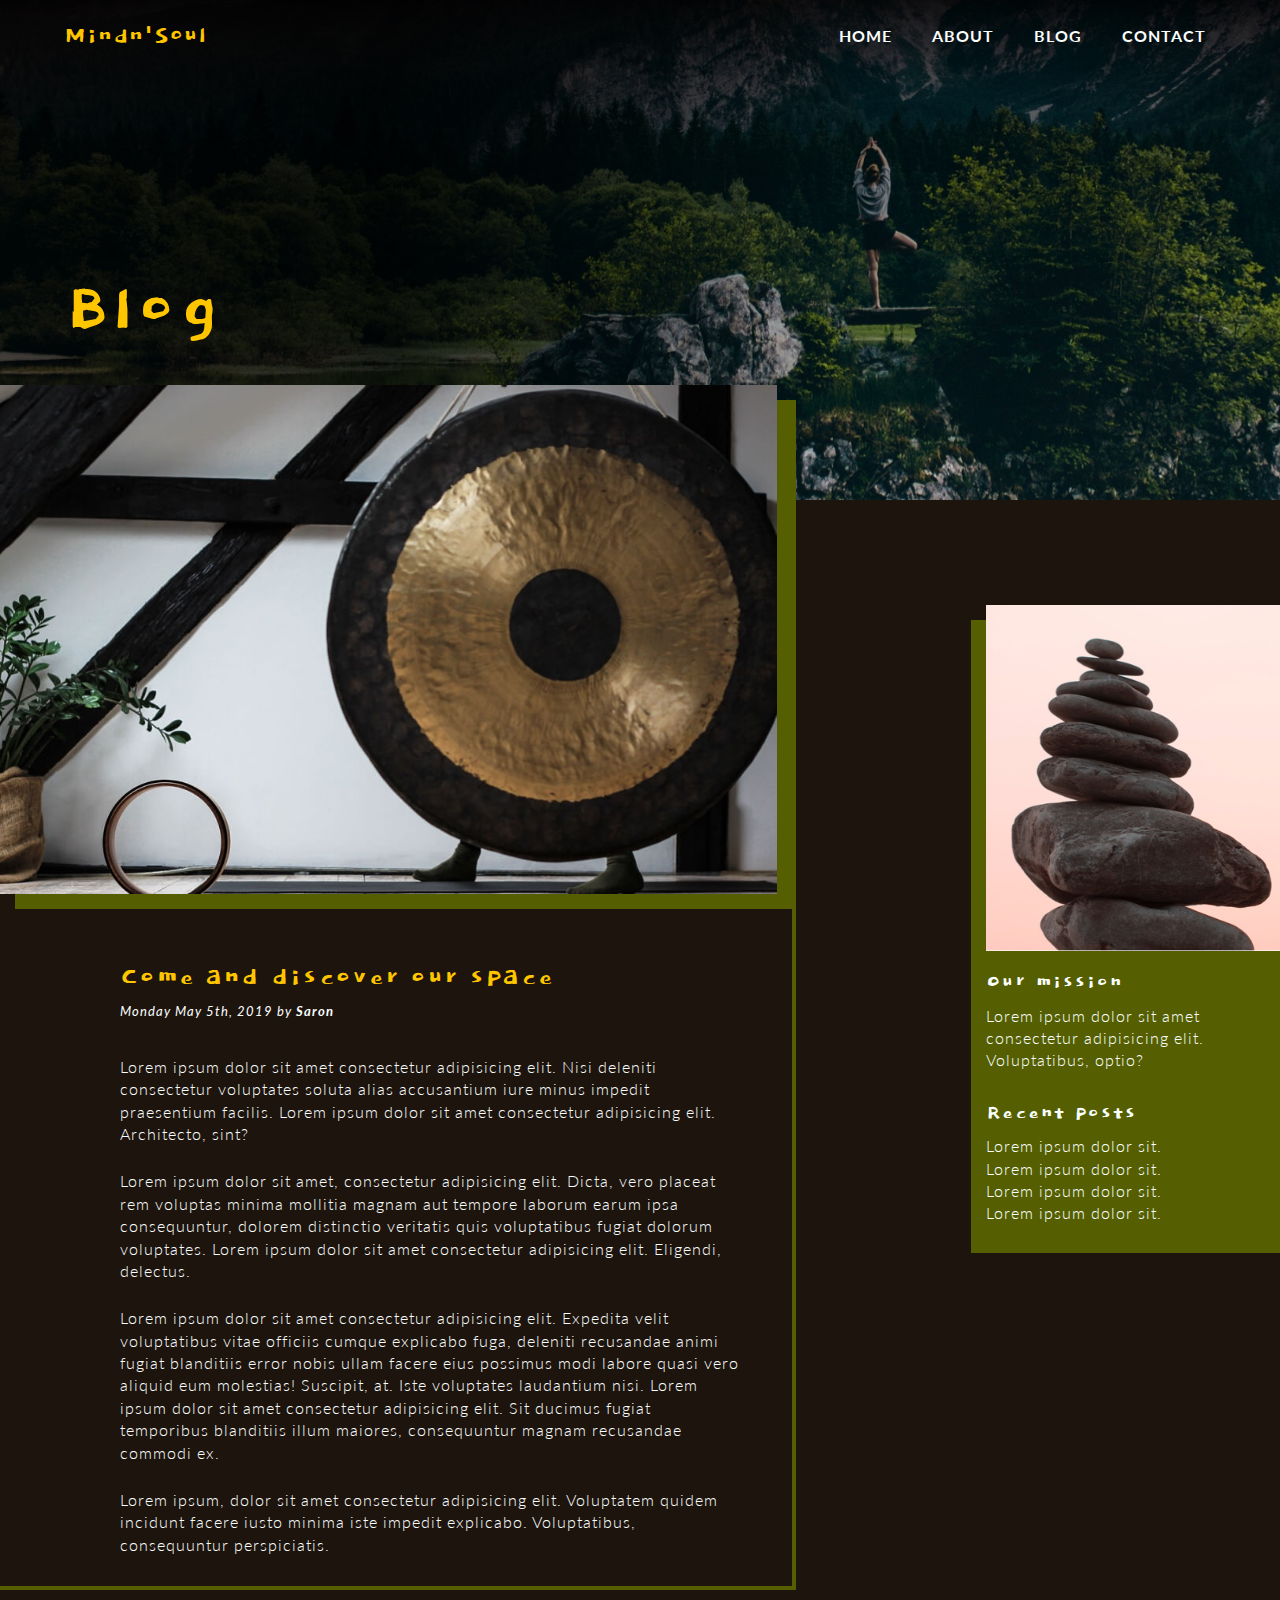
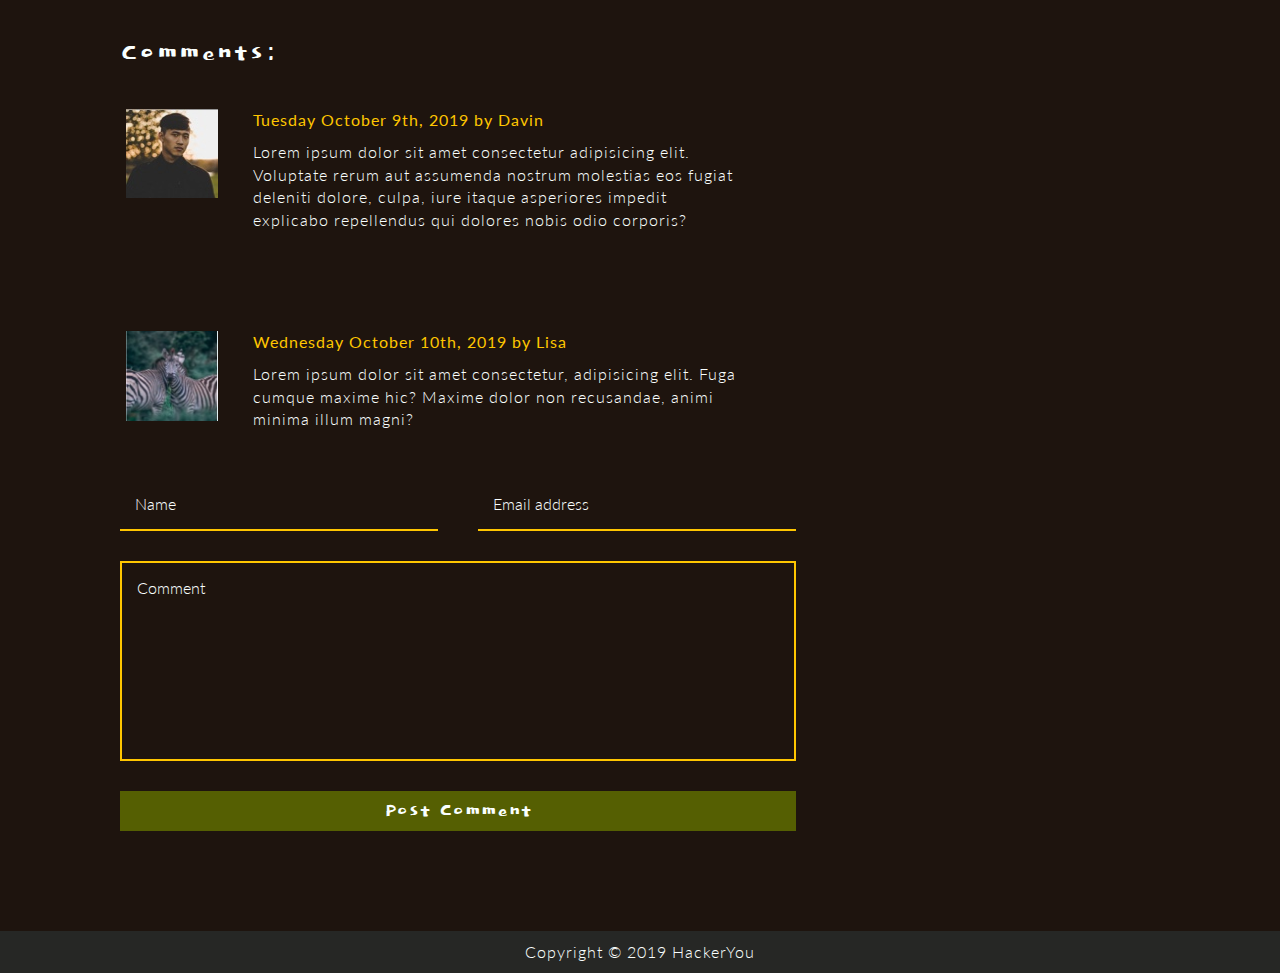
<file: blog.html>
<!DOCTYPE html>
<html lang="en">
<head>
  <meta charset="UTF-8">
  <meta name="viewport" content="width=device-width, initial-scale=1.0">
  <title>Mindn'Soul - Blog</title>
  <!-- external stylesheet -->
  <link rel="stylesheet" href="styles/style.css">
  <!-- google fonts -->
  <link href="https://fonts.googleapis.com/css2?family=Dokdo&family=Lato:wght@300;400;700&display=swap" rel="stylesheet">
  <!-- favicon -->
  <link rel="icon" type="image/png" sizes="24x24" href="./images/favicon.png">
</head>
<body>
  <!-- header starts -->
  <header class="blog-header">
    <div class="top-bar wrapper" id="top">
      <div class="logo">
        <a href="index.html">Mindn'Soul</a>
      </div>

      <nav class="top-nav">
        <label for="mobile-menu" class="mobile-menu-label"><span class="visually-hidden">View drop down menu</span>&#9776;</label>
        <input type="checkbox" id="mobile-menu">
        <ul>
          <li><a href="index.html">Home</a></li>
          <li><a href="">About</a></li>
          <li><a href="blog.html">Blog</a></li>
          <li><a href="contact.html">Contact</a></li>
        </ul>
      </nav>
    </div>

    <h1 class="wrapper">Blog</h1>
  </header>
  <!-- header ends -->
  <!-- main starts -->
  <main>
    <div class="blog-contents-container">
      <section class="blog-post">
        <div class="post">
          <div class="blog-img">
            <img src="./images/post-img.jpg" alt="A human-sized gold and bronze gong">
          </div>
          <div class="blog-text">
            <h2>Come and discover our space</h2>
            <h3>Monday May 5th, 2019 by <span>Saron</span></h3>
            <p>Lorem ipsum dolor sit amet consectetur adipisicing elit. Nisi deleniti consectetur voluptates soluta alias accusantium iure minus impedit praesentium facilis. Lorem ipsum dolor sit amet consectetur adipisicing elit. Architecto, sint?</p>
            <p>Lorem ipsum dolor sit amet, consectetur adipisicing elit. Dicta, vero placeat rem voluptas minima mollitia magnam aut tempore laborum earum ipsa consequuntur, dolorem distinctio veritatis quis voluptatibus fugiat dolorum voluptates. Lorem ipsum dolor sit amet consectetur adipisicing elit. Eligendi, delectus.</p>
            <p>Lorem ipsum dolor sit amet consectetur adipisicing elit. Expedita velit voluptatibus vitae officiis cumque explicabo fuga, deleniti recusandae animi fugiat blanditiis error nobis ullam facere eius possimus modi labore quasi vero aliquid eum molestias! Suscipit, at. Iste voluptates laudantium nisi. Lorem ipsum dolor sit amet consectetur adipisicing elit. Sit ducimus fugiat temporibus blanditiis illum maiores, consequuntur magnam recusandae commodi ex.</p>
            <p>Lorem ipsum, dolor sit amet consectetur adipisicing elit. Voluptatem quidem incidunt facere iusto minima iste impedit explicabo. Voluptatibus, consequuntur perspiciatis.</p>
          </div>
        </div>
        <div class="comments">
          <h2>Comments:</h2>
          <div class="comments-content">
            <div class="comments-img">
              <img src="./images/comment-img1.jpg" alt="">
            </div>
            <div class="comments-text">
              <h3>Tuesday October 9th, 2019 by Davin</h3>
              <p>Lorem ipsum dolor sit amet consectetur adipisicing elit. Voluptate rerum aut assumenda nostrum molestias eos fugiat deleniti dolore, culpa, iure itaque asperiores impedit explicabo repellendus qui dolores nobis odio corporis?</p>
            </div>
          </div>

          <div class="comments-content">
            <div class="comments-img">
              <img src="./images/comment-img2.jpg" alt="">
            </div>
            <div class="comments-text">
              <h3>Wednesday October 10th, 2019 by Lisa</h3>
              <p>Lorem ipsum dolor sit amet consectetur, adipisicing elit. Fuga cumque maxime hic? Maxime dolor non recusandae, animi minima illum magni?</p>
            </div>
          </div>
        </div>

        <form action="" class="blog-form">
          <fieldset>
            <label for="name" class="visually-hidden">Name</label>
            <input type="text" name="" id="name" placeholder="Name" title="Name">
            <label for="email" class="visually-hidden">Email address</label>
            <input type="email" name="" id="email" placeholder="Email address" title="Email address">
            <label for="comment" class="visually-hidden">Comment</label>
            <textarea name="" id="comment" placeholder="Comment" title="Comment"></textarea>
            <button type="submit">Post Comment</button>
          </fieldset>
        </form>
      </section>

      <aside>
        <div class="aside-content">
          <img src="./images/aside-img.jpg" alt="A set of rocks stacked on top of each other">
          <h3>Our mission</h3>
          <p>Lorem ipsum dolor sit amet consectetur adipisicing elit. Voluptatibus, optio?</p>
          <h3>Recent posts</h3>
          <ul>
            <li>Lorem ipsum dolor sit.</li>
            <li>Lorem ipsum dolor sit.</li>
            <li>Lorem ipsum dolor sit.</li>
            <li>Lorem ipsum dolor sit.</li>
          </ul>
        </div>
      </aside>
    </div>
  </main>
  <!-- main ends -->
  <!-- footer starts -->
  <footer>
    <p>Copyright &copy; 2019 HackerYou</p>  
  </footer>
  <!-- footer ends -->

  <!-- scroll up button -->
  <a href="#top" class="scroll-up-btn" title="Back to top"><span class="visually-hidden">Back to top</span>&#9650;</a>
</body>
</html>
</file>
<file: styles/style.css>
a, abbr, acronym, address, applet, article, aside, audio, b, big, blockquote, body, canvas, caption, center, cite, code, dd, del, details, dfn, div, dl, dt, em, embed, fieldset, figcaption, figure, footer, form, h1, h2, h3, h4, h5, h6, header, hgroup, html, i, iframe, img, ins, kbd, label, legend, li, mark, menu, nav, object, ol, output, p, pre, q, ruby, s, samp, section, small, span, strike, strong, sub, summary, sup, table, tbody, td, tfoot, th, thead, time, tr, tt, u, ul, var, video {
  margin: 0;
  padding: 0;
  border: 0;
  font-size: 100%;
  font: inherit;
  vertical-align: baseline;
}

article, aside, details, figcaption, figure, footer, header, hgroup, menu, nav, section {
  display: block;
}

body {
  line-height: 1;
}

ol, ul {
  list-style: none;
}

blockquote, q {
  quotes: none;
}

blockquote:after, blockquote:before, q:after, q:before {
  content: '';
  content: none;
}

table {
  border-collapse: collapse;
  border-spacing: 0;
}

input[type=search]::-webkit-search-cancel-button, input[type=search]::-webkit-search-decoration, input[type=search]::-webkit-search-results-button, input[type=search]::-webkit-search-results-decoration {
  -webkit-appearance: none;
  -moz-appearance: none;
}

input[type=search] {
  -webkit-appearance: none;
  -moz-appearance: none;
  -webkit-box-sizing: content-box;
  box-sizing: content-box;
}

textarea {
  overflow: auto;
  vertical-align: top;
  resize: vertical;
}

audio, canvas, video {
  display: inline-block;
  max-width: 100%;
}

audio:not([controls]) {
  display: none;
  height: 0;
}

[hidden] {
  display: none;
}

html {
  font-size: 100%;
  -webkit-text-size-adjust: 100%;
  -ms-text-size-adjust: 100%;
}

a:focus {
  outline: thin dotted;
}

a:active, a:hover {
  outline: 0;
}

img {
  border: 0;
  -ms-interpolation-mode: bicubic;
}

figure {
  margin: 0;
}

form {
  margin: 0;
}

fieldset {
  border: 1px solid silver;
  margin: 0 2px;
  padding: .35em .625em .75em;
}

legend {
  border: 0;
  padding: 0;
  white-space: normal;
}

button, input, select, textarea {
  font-size: 100%;
  margin: 0;
  vertical-align: baseline;
}

button, input {
  line-height: normal;
}

button, select {
  text-transform: none;
}

button, html input[type=button], input[type=reset], input[type=submit] {
  -webkit-appearance: button;
  cursor: pointer;
}

button[disabled], html input[disabled] {
  cursor: default;
}

input[type=checkbox], input[type=radio] {
  -webkit-box-sizing: border-box;
          box-sizing: border-box;
  padding: 0;
}

input[type=search] {
  -webkit-appearance: textfield;
  -webkit-box-sizing: content-box;
  box-sizing: content-box;
}

input[type=search]::-webkit-search-cancel-button, input[type=search]::-webkit-search-decoration {
  -webkit-appearance: none;
}

button::-moz-focus-inner, input::-moz-focus-inner {
  border: 0;
  padding: 0;
}

textarea {
  overflow: auto;
  vertical-align: top;
}

table {
  border-collapse: collapse;
  border-spacing: 0;
}

button, html, input, select, textarea {
  color: #222;
}

::-moz-selection {
  background: #b3d4fc;
  text-shadow: none;
}

::selection {
  background: #b3d4fc;
  text-shadow: none;
}

img {
  vertical-align: middle;
}

fieldset {
  border: 0;
  margin: 0;
  padding: 0;
}

textarea {
  resize: vertical;
}

.chromeframe {
  margin: .2em 0;
  background: #ccc;
  color: #000;
  padding: .2em 0;
}

.clearfix:after {
  visibility: hidden;
  display: block;
  font-size: 0;
  content: '';
  clear: both;
  height: 0;
}

* {
  -webkit-box-sizing: border-box;
  box-sizing: border-box;
}

.visually-hidden:not(:focus):not(:active) {
  position: absolute;
  width: 1px;
  height: 1px;
  margin: -1px;
  border: 0;
  padding: 0;
  white-space: nowrap;
  -webkit-clip-path: inset(100%);
          clip-path: inset(100%);
  clip: rect(0 0 0);
  overflow: hidden;
}

img {
  width: 100%;
  display: block;
}

body {
  font: 300 1.1rem/1.4 Lato, sans-serif;
  letter-spacing: 1px;
}

.logo p, h1, h2, a, button, .aside-content h3 {
  font-family: Dokdo, cursive;
}

.top-nav a, h3, ::-webkit-input-placeholder {
  font-family: Lato, sans-serif;
}

.top-nav a, h3, :-ms-input-placeholder {
  font-family: Lato, sans-serif;
}

.top-nav a, h3, ::-ms-input-placeholder {
  font-family: Lato, sans-serif;
}

.top-nav a, h3, ::placeholder {
  font-family: Lato, sans-serif;
}

.wrapper {
  max-width: 1200px;
  margin: 0 auto;
  width: 90%;
}

.intro-txt a,
.about2-content a,
.about3-content a {
  font-size: 1.5rem;
  letter-spacing: 1px;
  background-color: #555f02;
  color: #fafffe;
  padding: 5px 10px;
  text-decoration: none;
}

button {
  font-size: 1.5rem;
  letter-spacing: 1px;
  background-color: #555f02;
  color: #fafffe;
  padding: 5px 10px;
  border: none;
}

.intro-txt a,
.about2-content a,
.about3-content a,
button {
  -webkit-transition: color 0.4s, background-color 0.4s;
  transition: color 0.4s, background-color 0.4s;
}

.intro-txt a:hover,
.intro-txt a:focus,
.about2-content a:hover,
.about2-content a:focus,
.about3-content a:hover,
.about3-content a:focus,
button:hover,
button:focus {
  color: #555f02;
  background-color: #fafffe;
}

div.about1-icon i {
  display: -webkit-box;
  display: -ms-flexbox;
  display: flex;
  -webkit-box-pack: center;
      -ms-flex-pack: center;
          justify-content: center;
  -webkit-box-align: center;
      -ms-flex-align: center;
          align-items: center;
  width: 50px;
  height: 50px;
  font-size: 1.7rem;
  color: #fafffe;
  background-color: #555f02;
  border-radius: 50%;
  border: 1px solid #555f02;
}

.logo a {
  color: #ffc600;
  font-size: 1.8rem;
  line-height: 1.2;
  text-decoration: none;
}

input[type="checkbox"] {
  opacity: 0;
  position: absolute;
}

.mobile-menu-label {
  color: #ffc600;
}

.top-bar {
  display: -webkit-box;
  display: -ms-flexbox;
  display: flex;
  -webkit-box-pack: justify;
      -ms-flex-pack: justify;
          justify-content: space-between;
  padding-top: 20px;
}

.top-nav {
  position: relative;
}

.top-nav label {
  cursor: pointer;
  font-size: 1.7rem;
  line-height: 1;
}

.top-nav ul {
  background-color: #555f02;
  position: absolute;
  top: 37px;
  right: 5px;
  visibility: hidden;
  max-height: 0;
  opacity: 0;
  -webkit-transition: max-height 0.4s, opacity 0.5s;
  transition: max-height 0.4s, opacity 0.5s;
  -webkit-box-shadow: -3px 3px #ffc600;
          box-shadow: -3px 3px #ffc600;
}

.top-nav li {
  text-align: right;
  display: -webkit-box;
  display: -ms-flexbox;
  display: flex;
  -webkit-box-align: center;
      -ms-flex-align: center;
          align-items: center;
  -webkit-box-pack: center;
      -ms-flex-pack: center;
          justify-content: center;
  visibility: hidden;
  max-height: 0;
  opacity: 0;
  -webkit-transition: max-height 0.4s, opacity 0.5s;
  transition: max-height 0.4s, opacity 0.5s;
}

.top-nav li a {
  text-decoration: none;
  text-transform: uppercase;
  font-size: 1rem;
  font-weight: 700;
  color: #fafffe;
  padding: 5px 10px;
}

input[type="checkbox"]:checked + ul {
  visibility: visible;
  opacity: 1;
  max-height: 130px;
}

input[type="checkbox"]:checked + ul li {
  visibility: visible;
  opacity: 1;
  max-height: 32.5px;
}

form {
  padding: 50px 5% 100px 5%;
}

form fieldset {
  display: -webkit-box;
  display: -ms-flexbox;
  display: flex;
  -webkit-box-orient: vertical;
  -webkit-box-direction: normal;
      -ms-flex-direction: column;
          flex-direction: column;
  -webkit-box-align: center;
      -ms-flex-align: center;
          align-items: center;
}

form fieldset input[type="text"],
form fieldset input[type="email"],
form fieldset textarea {
  resize: none;
  width: 100%;
  margin-bottom: 30px;
  padding: 15px;
  background-color: #1e140e;
  color: #fafffe;
  border: none;
  border-bottom: 2px solid #ffc600;
}

form fieldset textarea {
  height: 200px;
  border: 2px solid #ffc600;
  font-family: Lato, sans-serif;
  font-size: 1rem;
  font-weight: 300;
}

form fieldset button {
  width: 100%;
}

input[type="text"],
input[type="email"],
::-webkit-input-placeholder {
  color: #fafffe;
  opacity: 1;
  font-size: 1rem;
  font-weight: 300;
}

input[type="text"],
input[type="email"],
:-ms-input-placeholder {
  color: #fafffe;
  opacity: 1;
  font-size: 1rem;
  font-weight: 300;
}

input[type="text"],
input[type="email"],
::-ms-input-placeholder {
  color: #fafffe;
  opacity: 1;
  font-size: 1rem;
  font-weight: 300;
}

input[type="text"],
input[type="email"],
::placeholder {
  color: #fafffe;
  opacity: 1;
  font-size: 1rem;
  font-weight: 300;
}

input:focus, textarea:focus {
  -webkit-box-shadow: -8px 8px 5px #000;
          box-shadow: -8px 8px 5px #000;
}

.scroll-up-btn {
  text-decoration: none;
  color: #fafffe;
  padding: 8px 12px;
  background-color: #555f02;
  -webkit-box-shadow: -3px 3px #ffc600;
          box-shadow: -3px 3px #ffc600;
  position: fixed;
  z-index: 10;
  bottom: 15px;
  right: 15px;
}

html {
  scroll-behavior: smooth;
}

body {
  background-color: #1e140e;
  color: #fafffe;
}

.home-header {
  background: url("../images/home-header.jpg") no-repeat bottom right;
  background-size: cover;
  height: 100vh;
}

.site-title {
  margin: 0 5%;
  display: -webkit-box;
  display: -ms-flexbox;
  display: flex;
  -webkit-box-pack: center;
      -ms-flex-pack: center;
          justify-content: center;
  -webkit-box-align: center;
      -ms-flex-align: center;
          align-items: center;
  height: 220px;
}

.site-title h1 {
  font-size: 3.5rem;
  color: #ffc600;
  text-align: center;
  line-height: 1;
  display: inline-block;
}

.site-title span {
  display: block;
  font-family: Lato, sans-serif;
  font-size: 1.3rem;
  color: #fafffe;
  letter-spacing: 2px;
  text-align: left;
}

.header-block-img {
  display: none;
}

section.intro,
section.gallery,
section.about1,
section.about2 {
  padding: 100px 0;
}

.intro-txt {
  display: -webkit-box;
  display: -ms-flexbox;
  display: flex;
  -webkit-box-orient: vertical;
  -webkit-box-direction: normal;
      -ms-flex-direction: column;
          flex-direction: column;
  -webkit-box-align: center;
      -ms-flex-align: center;
          align-items: center;
}

.intro-txt h2 {
  font-size: 2rem;
  color: #ffc600;
  letter-spacing: 2px;
}

.intro-txt a {
  margin-bottom: 30px;
}

.intro-txt p {
  margin-bottom: 30px;
}

div.intro-img {
  -webkit-box-shadow: -15px 15px #555f02;
          box-shadow: -15px 15px #555f02;
  max-width: 304px;
  margin: 0 auto;
}

section.gallery,
section.about2 {
  background-color: #262725;
}

.gallery-imgs li {
  margin-bottom: 20px;
}

.gallery-imgs li:last-of-type {
  margin-bottom: 0;
}

.about1-content {
  display: -webkit-box;
  display: -ms-flexbox;
  display: flex;
  margin-bottom: 30px;
}

.about1-content .about1-icon {
  margin-right: 20px;
}

.about1-content .about1-text {
  padding-top: 13px;
}

.about1-content .about1-text h2 {
  font-size: 2rem;
  color: #ffc600;
  letter-spacing: 2px;
  line-height: 0.9;
  margin-bottom: 10px;
}

.about1-content:last-child {
  margin-bottom: 0;
}

.about2-img {
  margin: 0 5% 50px 5%;
  -webkit-box-shadow: 15px 15px #ffc600;
          box-shadow: 15px 15px #ffc600;
}

.about2-content .about2-text {
  display: -webkit-box;
  display: -ms-flexbox;
  display: flex;
  -webkit-box-orient: vertical;
  -webkit-box-direction: normal;
      -ms-flex-direction: column;
          flex-direction: column;
  -webkit-box-align: center;
      -ms-flex-align: center;
          align-items: center;
  -webkit-box-pack: center;
      -ms-flex-pack: center;
          justify-content: center;
  padding: 0 5%;
  margin-bottom: 50px;
}

.about2-content .about2-text h2 {
  font-size: 2rem;
  color: #ffc600;
  letter-spacing: 2px;
  line-height: 0.9;
  margin-bottom: 10px;
}

.about2-content .about2-text p {
  margin-bottom: 30px;
}

.about2-content:last-child .about2-img {
  margin: 0 5% 50px 5%;
  -webkit-box-shadow: -15px 15px #ffc600;
          box-shadow: -15px 15px #ffc600;
}

.about2-content:last-child .about2-text {
  margin-bottom: 0;
}

.about3-content {
  display: -webkit-box;
  display: -ms-flexbox;
  display: flex;
  -webkit-box-orient: vertical;
  -webkit-box-direction: normal;
      -ms-flex-direction: column;
          flex-direction: column;
  -webkit-box-align: center;
      -ms-flex-align: center;
          align-items: center;
  padding: 50px 5%;
}

.about3-content h2 {
  font-size: 2rem;
  color: #ffc600;
  letter-spacing: 2px;
  line-height: 0.9;
  margin: 50px 0 10px 0;
}

.about3-content p {
  margin-bottom: 30px;
}

.about3-content a {
  margin-bottom: 50px;
}

.blog-header {
  height: 300px;
  background: url("../images/blog-header.jpg") no-repeat bottom right -200px;
  background-size: cover;
}

.blog-header h1 {
  font-size: 3.5rem;
  color: #ffc600;
  margin-top: 75px;
}

.post {
  padding: 100px 5%;
}

.post .blog-img {
  -webkit-box-shadow: 15px 15px #555f02;
          box-shadow: 15px 15px #555f02;
}

.blog-text h2 {
  font-size: 2rem;
  color: #ffc600;
  letter-spacing: 2px;
  line-height: 0.9;
  margin-top: 50px;
}

.blog-text h3 {
  font-size: 0.8rem;
  color: #fafffe;
  font-style: italic;
  font-weight: 400;
  margin: 10px 0 20px 0;
}

.blog-text h3 span {
  font-weight: 700;
}

.blog-text p {
  margin-bottom: 20px;
  font-size: 1rem;
}

.blog-text p:last-child {
  margin-bottom: 0;
}

.comments {
  padding: 0 5% 50px 5%;
}

.comments h2 {
  font-size: 2rem;
  color: #fafffe;
  letter-spacing: 2px;
  line-height: 0.9;
  margin-bottom: 30px;
}

.comments-content {
  display: -webkit-box;
  display: -ms-flexbox;
  display: flex;
  -webkit-box-orient: vertical;
  -webkit-box-direction: normal;
      -ms-flex-direction: column;
          flex-direction: column;
  -webkit-box-align: center;
      -ms-flex-align: center;
          align-items: center;
  margin-bottom: 100px;
}

.comments-content:last-child {
  margin-bottom: 0;
}

.comments-content .comments-img {
  display: -webkit-box;
  display: -ms-flexbox;
  display: flex;
  -webkit-box-pack: center;
      -ms-flex-pack: center;
          justify-content: center;
}

.comments-content .comments-img img {
  max-width: 92px;
}

.comments-content .comments-text {
  font-size: 1rem;
}

.comments-content .comments-text h3 {
  font-size: 1rem;
  color: #ffc600;
  font-weight: 400;
  margin: 10px 0;
}

aside {
  background-color: #555f02;
}

aside .aside-content {
  padding: 100px 5%;
}

aside .aside-content h3 {
  font-size: 1.5rem;
  letter-spacing: 2px;
  margin: 15px 0 5px 0;
}

aside .aside-content h3:last-of-type {
  margin-top: 25px;
}

aside .aside-content p, aside .aside-content ul {
  font-size: 1rem;
}

.contact-header {
  height: 300px;
  background: url("../images/contact-header.jpg") no-repeat bottom right;
  background-size: cover;
}

.contact-header h1 {
  font-size: 3.5rem;
  color: #ffc600;
  margin-top: 75px;
  line-height: 0.7;
}

.contact-form {
  background-color: #262725;
}

.contact-fieldset input[type="text"],
.contact-fieldset input[type="email"],
.contact-fieldset textarea {
  background-color: #262725;
}

.social-links li {
  display: inline-block;
  margin-right: 10px;
}

.social-links li:last-child {
  margin-right: 0;
}

.social-links a {
  color: #ffc600;
  font-size: 1.4rem;
}

.contact-info {
  width: 205px;
  margin: 0 auto;
  padding: 100px 0;
}

.contact-info p:first-child {
  margin: 20px 0 25px 0;
}

footer {
  padding: 10px;
  background-color: #262725;
}

footer p {
  text-align: center;
  font-size: 1rem;
}

@media (min-width: 480px) {
  .gallery-imgs {
    max-width: 400px;
    margin: 0 auto;
  }
  .aside-content {
    max-width: 368px;
    margin: 0 auto;
  }
}

@media (min-width: 768px) {
  .wrapper {
    width: 70%;
  }
  .site-title {
    -webkit-box-align: end;
        -ms-flex-align: end;
            align-items: flex-end;
    height: 290px;
  }
  .site-title h1 {
    font-size: 5rem;
  }
  .site-title h1 span {
    font-size: 1.8rem;
  }
  .about2-content, .about3-content {
    padding: 0 15%;
  }
  .blog-header, .contact-header {
    height: 400px;
    background-position: bottom right;
  }
  .blog-header h1 {
    margin-top: 160px;
  }
  .post {
    padding-left: 15%;
    padding-right: 15%;
  }
  .comments {
    padding-left: 15%;
    padding-right: 15%;
  }
  .comments-content {
    -webkit-box-orient: initial;
    -webkit-box-direction: initial;
        -ms-flex-direction: initial;
            flex-direction: initial;
    -ms-flex-wrap: wrap;
        flex-wrap: wrap;
    -webkit-box-align: start;
        -ms-flex-align: start;
            align-items: flex-start;
  }
  .comments-content .comments-img {
    -webkit-box-flex: 1;
        -ms-flex: 1 0 92px;
            flex: 1 0 92px;
  }
  .comments-content .comments-text {
    -webkit-box-flex: 2;
        -ms-flex: 2 0 calc(80% - 30px);
            flex: 2 0 calc(80% - 30px);
    margin-left: 30px;
  }
  .comments-content .comments-text h3 {
    margin-top: 0;
  }
  .contact-header h1 {
    line-height: initial;
    margin-top: 160px;
  }
  form {
    padding-left: 15%;
    padding-right: 15%;
  }
  form fieldset {
    -webkit-box-orient: initial;
    -webkit-box-direction: initial;
        -ms-flex-direction: initial;
            flex-direction: initial;
    -ms-flex-wrap: wrap;
        flex-wrap: wrap;
  }
  form fieldset input[type="text"] {
    -webkit-box-flex: 1;
        -ms-flex: 1 0 47%;
            flex: 1 0 47%;
    margin-right: 3%;
  }
  form fieldset input[type="email"] {
    -webkit-box-flex: 1;
        -ms-flex: 1 0 47%;
            flex: 1 0 47%;
    margin-left: 3%;
  }
}

@media (min-width: 940px) {
  .wrapper {
    width: 90%;
  }
  .top-nav label, .top-nav input {
    display: none;
    position: initial;
  }
  .top-nav ul {
    visibility: visible;
    opacity: 1;
    max-height: initial;
    -webkit-box-shadow: initial;
            box-shadow: initial;
    position: initial;
    background-color: initial;
    display: -webkit-box;
    display: -ms-flexbox;
    display: flex;
    -ms-flex-wrap: wrap;
        flex-wrap: wrap;
  }
  .top-nav ul li {
    visibility: visible;
    opacity: 1;
    max-height: initial;
    margin-right: 20px;
  }
  .top-nav ul li:last-child {
    margin-right: 0;
  }
  .logo a,
  .top-nav li a {
    -webkit-transition: color 0.4s;
    transition: color 0.4s;
  }
  .logo a:hover,
  .logo a:focus {
    color: #fafffe;
  }
  .top-nav li a:hover,
  .top-nav li a:focus {
    color: #ffc600;
  }
  .home-header {
    height: 600px;
    background-position: center;
    position: relative;
  }
  .header-content {
    display: -webkit-box;
    display: -ms-flexbox;
    display: flex;
    -webkit-box-orient: horizontal;
    -webkit-box-direction: reverse;
        -ms-flex-direction: row-reverse;
            flex-direction: row-reverse;
    position: absolute;
    bottom: -100px;
  }
  .site-title {
    display: initial;
    margin: initial;
    -webkit-box-flex: 1;
        -ms-flex: 1 0 calc(50% - 15px);
            flex: 1 0 calc(50% - 15px);
    margin-left: 15px;
    padding-top: 30px;
  }
  .site-title h1 {
    font-size: 6rem;
    letter-spacing: 2px;
  }
  .site-title h1 span {
    font-size: 2rem;
  }
  .header-block-img {
    display: initial;
    -webkit-box-flex: 1;
        -ms-flex: 1 0 calc(50% - 20px);
            flex: 1 0 calc(50% - 20px);
    margin-right: 20px;
  }
  .header-block-img img {
    max-width: 695px;
  }
  section.intro {
    padding-top: 150px;
  }
  .intro-content {
    display: -webkit-box;
    display: -ms-flexbox;
    display: flex;
    -webkit-box-align: center;
        -ms-flex-align: center;
            align-items: center;
  }
  .intro-content .intro-txt {
    -webkit-box-align: start;
        -ms-flex-align: start;
            align-items: flex-start;
    -webkit-box-flex: 2;
        -ms-flex: 2 0 calc(70% - 100px);
            flex: 2 0 calc(70% - 100px);
    margin-right: 100px;
  }
  .intro-content .intro-txt h2 {
    font-size: 2.3rem;
    letter-spacing: 3px;
  }
  .intro-content .intro-txt p {
    margin-bottom: 15px;
  }
  .intro-content .intro-txt a {
    margin-bottom: 0;
  }
  .intro-content .intro-img {
    -webkit-box-flex: 1;
        -ms-flex: 1 0 30%;
            flex: 1 0 30%;
  }
  .gallery-imgs {
    display: -webkit-box;
    display: -ms-flexbox;
    display: flex;
    max-width: initial;
    margin: initial;
  }
  .gallery-imgs li {
    margin: 0 15px;
    -webkit-box-flex: 1;
        -ms-flex: 1 0 calc(33.3% - 30px);
            flex: 1 0 calc(33.3% - 30px);
  }
  .gallery-imgs li:first-child {
    margin-left: 0;
  }
  .gallery-imgs li:last-child {
    margin-right: 0;
  }
  .about1-contents-container {
    display: -webkit-box;
    display: -ms-flexbox;
    display: flex;
    -ms-flex-wrap: wrap;
        flex-wrap: wrap;
  }
  .about1-contents-container .about1-content {
    -webkit-box-flex: 1;
        -ms-flex: 1 0 50%;
            flex: 1 0 50%;
  }
  .about1-contents-container .about1-content .about1-text {
    -ms-flex-preferred-size: 80%;
        flex-basis: 80%;
  }
  section.about2 {
    padding: initial;
  }
  .about2-contents-container {
    display: -webkit-box;
    display: -ms-flexbox;
    display: flex;
    -webkit-box-pack: justify;
        -ms-flex-pack: justify;
            justify-content: space-between;
  }
  .about2-contents-container .about2-content {
    padding: initial;
    -webkit-box-flex: 1;
        -ms-flex: 1 0 calc(50% - 75px);
            flex: 1 0 calc(50% - 75px);
    margin: 0 75px;
    max-width: 670px;
  }
  .about2-contents-container .about2-content .about2-img {
    margin: 0 0 100px 0;
  }
  .about2-contents-container .about2-content .about2-text {
    padding: 0;
  }
  .about2-content:first-child {
    margin-left: 0;
    position: relative;
    top: -20px;
  }
  .about2-content:first-child .about2-text {
    padding-left: 100px;
    -webkit-box-align: end;
        -ms-flex-align: end;
            align-items: flex-end;
  }
  .about2-content:first-child .about2-text p {
    text-align: right;
  }
  .about2-content:last-child {
    display: -webkit-box;
    display: -ms-flexbox;
    display: flex;
    -webkit-box-orient: vertical;
    -webkit-box-direction: reverse;
        -ms-flex-direction: column-reverse;
            flex-direction: column-reverse;
    margin-right: 0;
    position: relative;
    bottom: -20px;
  }
  .about2-content:last-child .about2-img {
    margin: 100px 0 0 0;
  }
  .about2-content:last-child .about2-text {
    -webkit-box-align: start;
        -ms-flex-align: start;
            align-items: flex-start;
    padding-right: 100px;
  }
  .about3-content {
    padding: 100px 15%;
  }
  .blog-header {
    height: 500px;
    background-position: center;
  }
  .blog-header h1 {
    font-size: 5rem;
    letter-spacing: 4px;
    margin-top: 200px;
  }
  .blog-contents-container {
    display: -webkit-box;
    display: -ms-flexbox;
    display: flex;
    -webkit-box-align: start;
        -ms-flex-align: start;
            align-items: flex-start;
  }
  .blog-contents-container .blog-post {
    -webkit-box-flex: 2;
        -ms-flex: 2 0 calc(70% - 100px);
            flex: 2 0 calc(70% - 100px);
    margin-right: 100px;
    position: relative;
    top: -100px;
  }
  .blog-contents-container .blog-post .post {
    padding: 0;
    border-right: 4px solid #555f02;
    border-bottom: 4px solid #555f02;
  }
  .blog-contents-container aside {
    -webkit-box-flex: 1;
        -ms-flex: 1 0 calc(30% - 75px);
            flex: 1 0 calc(30% - 75px);
    margin-left: 75px;
    border-left: 15px solid #555f02;
    border-bottom: 13px solid #555f02;
    position: relative;
    top: 120px;
    max-width: 368px;
  }
  .blog-contents-container aside .aside-content {
    padding: 0;
    position: relative;
    top: -15px;
  }
  .post .blog-img {
    margin-right: 15px;
    position: relative;
    top: -15px;
  }
  .blog-text, .comments {
    padding: 20px 50px 30px 120px;
  }
  .blog-text h2 {
    margin-top: 35px;
  }
  .blog-text h3 {
    margin-bottom: 35px;
  }
  .blog-text p {
    margin-bottom: 25px;
  }
  .blog-form {
    padding: 20px 0 0 120px;
  }
  .comments {
    padding-top: 50px;
  }
  .comments h2 {
    margin-bottom: 40px;
  }
  .comments .comments-content {
    -ms-flex-wrap: nowrap;
        flex-wrap: nowrap;
  }
  .contact-header {
    height: 500px;
    background-position: center;
  }
  .contact-header h1 {
    font-size: 5rem;
    letter-spacing: 4px;
    margin-top: 200px;
  }
  .contact-contents-container {
    display: -webkit-box;
    display: -ms-flexbox;
    display: flex;
    padding: 100px 50px 0 50px;
    -ms-flex-pack: distribute;
        justify-content: space-around;
  }
  .contact-contents-container .contact-form {
    padding: 50px;
    -webkit-box-shadow: 15px 15px #ffc600;
            box-shadow: 15px 15px #ffc600;
    -webkit-box-flex: 2;
        -ms-flex: 2 0 calc(80% - 130px);
            flex: 2 0 calc(80% - 130px);
    margin-right: 130px;
    position: relative;
    top: -200px;
    max-width: 900px;
  }
  .contact-contents-container section {
    -ms-flex-item-align: start;
        align-self: flex-start;
  }
  .contact-info {
    padding: 0;
    -webkit-box-flex: 1;
        -ms-flex: 1 0 20%;
            flex: 1 0 20%;
    width: auto;
  }
  .social-links li a {
    -webkit-transition: color 0.4s;
    transition: color 0.4s;
  }
  .social-links li a:hover,
  .social-links li a:focus {
    color: #fafffe;
  }
  .scroll-up-btn {
    display: none;
  }
}
</file>
